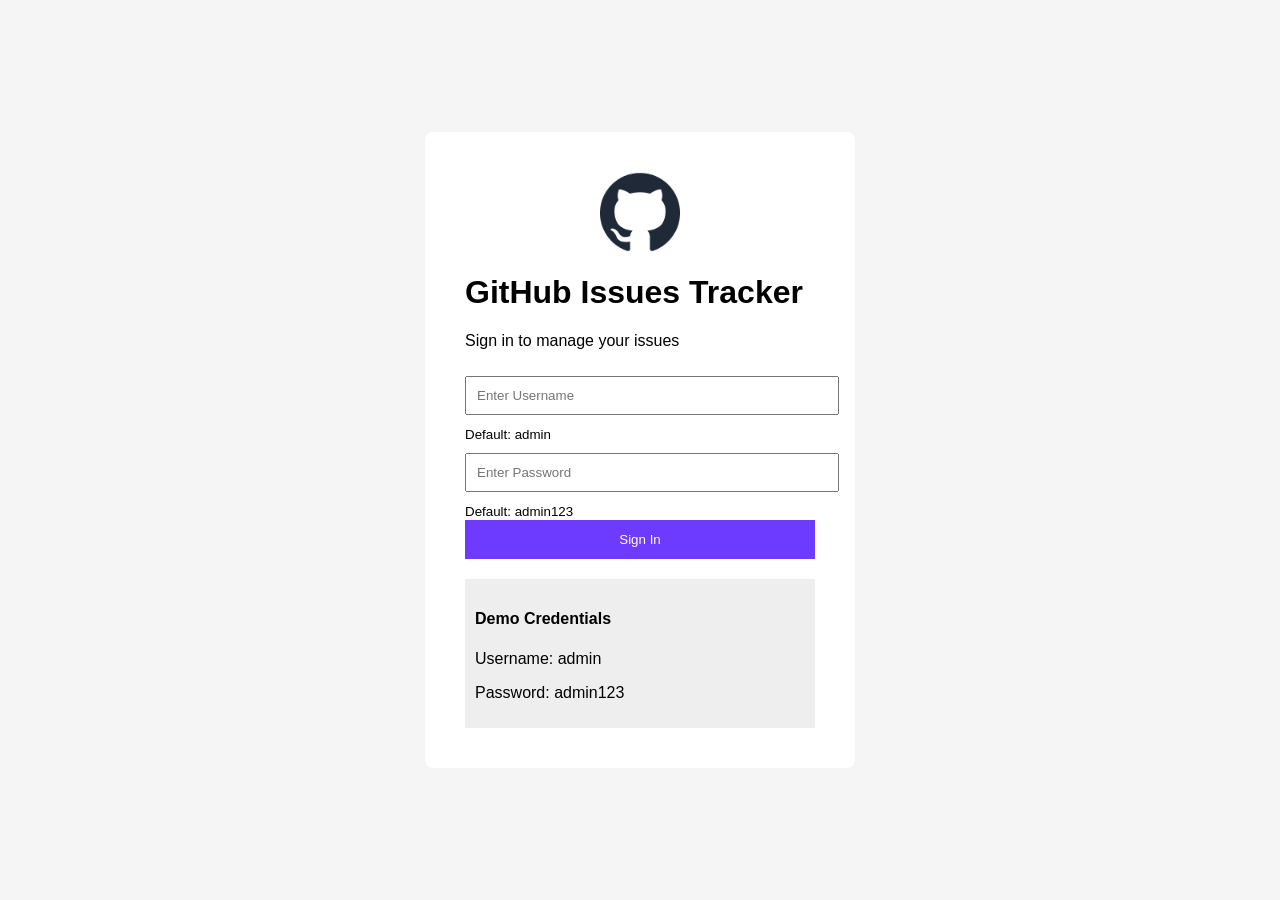
<file: index.html>
<!DOCTYPE html>
<html>
<head>
<title>GitHub Issues Tracker</title>
<link rel="stylesheet" href="css/style.css">
</head>

<body class="login-body">

<div class="login-card">
<img src="./B13-A5-Github-Issue-Tracker-main/assets/github-logo.png" alt="GitHub Logo" class="logo">

<h1>GitHub Issues Tracker</h1>
<p>Sign in to manage your issues</p>

<input id="username" type="text" placeholder="Enter Username">
<small>Default: admin</small>

<input id="password" type="password" placeholder="Enter Password">
<small>Default: admin123</small>

<button onclick="login()">Sign In</button>

<div class="demo">
<h4>Demo Credentials</h4>
<p>Username: admin</p>
<p>Password: admin123</p>
</div>

</div>

<script src="js/login.js"></script>

</body>
</html>
</file>
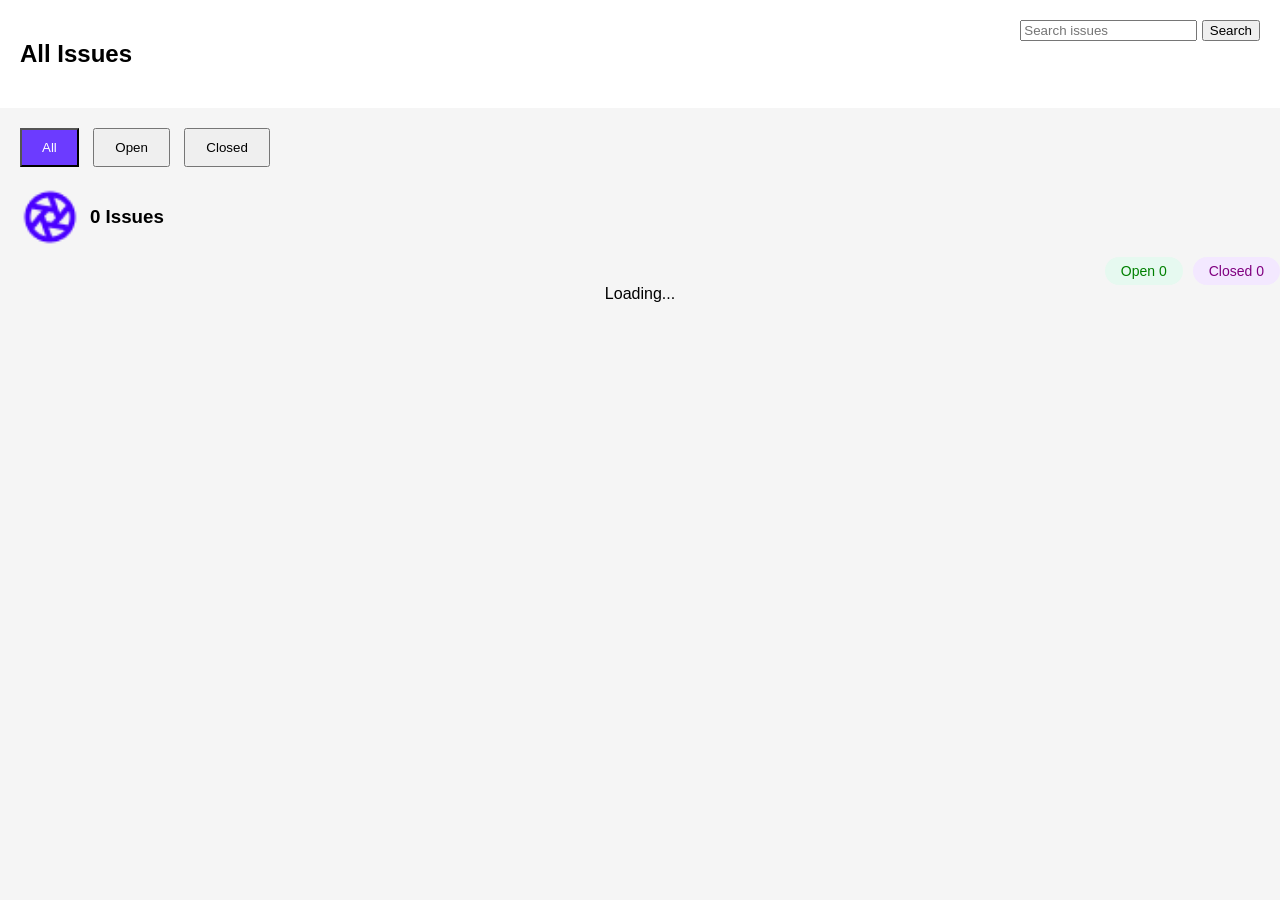
<file: dashboard.html>
<!DOCTYPE html>
<html>
<head>
<title>Dashboard</title>
<link rel="stylesheet" href="css/style.css">
</head>

<body>

<nav>

<h2>All Issues</h2>

<div>

<input id="searchInput" placeholder="Search issues">
<button onclick="searchIssue()">Search</button>

</div>

</nav>


<section class="tabs">

<button id="allBtn" onclick="loadAll()" class="active">All</button>
<button id="openBtn" onclick="loadOpen()">Open</button>
<button id="closedBtn" onclick="loadClosed()">Closed</button>

</section>


<div class="issue-info">

<div class="for-padding">
    
    <img src="./B13-A5-Github-Issue-Tracker-main/assets/Aperture.png" width="60">
    

<h3 id="issueCount">0 Issues</h3>
</div>


<div class="status-wrapper">

<button class="status-btn open-btn">
Open <span id="openCount">0</span>
</button>

<button class="status-btn closed-btn">
Closed <span id="closedCount">0</span>
</button>

</div>
<!-- Closed Open and Closed Buttons html: -->

</div>


<div id="spinner" class="spinner">Loading...</div>

<div id="issuesContainer" class="grid"></div>


<div id="modal" class="modal">

<div class="modal-content">

<span onclick="closeModal()" class="close">&times;</span>

<div id="modalData"></div>

</div>

</div>


<script src="js/dashboard.js"></script>

</body>
</html>
</file>
<file: css/style.css>
body{
font-family:Arial;
margin:0;
background:#f5f5f5;
}

nav{
display:flex;
justify-content:space-between;
padding:20px;
background:white;
}
.logo{
width:80px;
display:block;
margin:0 auto 15px auto;
}

.tabs{
padding:20px;
}

.tabs button{
padding:10px 20px;
margin-right:10px;
cursor:pointer;
}

.active{
background:#6c3bff;
color:white;
}
/* Status Wrapper */
.for-padding{
    padding-left: 20px;
    display: flex;
    gap: 10px;
}

/* Status Wrapper css closed */

/* Open and closed Buttons css: */
.status-container{
display:flex;
justify-content:flex-end;
margin-top:10px;
}

.status-buttons{
display:flex;
gap:10px;
}

.status{
padding:6px 15px;
border-radius:20px;
cursor:pointer;
font-size:14px;
display:flex;
align-items:center;
gap:5px;
border:1px solid #ddd;
}

.status input{
display:none;
}

.open{
background:#e6f9f0;
color:green;
}

.closed{
background:#f2e6ff;
color:purple;
}

/* Additional */
.status-wrapper{
display:flex;
justify-content:flex-end;
gap:10px;
margin-top:10px;
}

.status-btn{
padding:6px 16px;
border-radius:20px;
border:none;
font-size:14px;
cursor:pointer;
}

.open-btn{
background:#e6f9f0;
color:green;
}

.closed-btn{
background:#f3e8ff;
color:purple;
}
/* Closed Open and Closed bts CSS */

.grid{
display:grid;
grid-template-columns:repeat(4,1fr);
gap:20px;
padding:20px;
}

.card{
background:white;
padding:15px;
border-radius:6px;
cursor:pointer;
}

.spinner{
text-align:center;
display:none;
}

.modal{
position:fixed;
top:0;
left:0;
width:100%;
height:100%;
background:rgba(0,0,0,0.5);
display:none;
justify-content:center;
align-items:center;
}

.modal-content{
background:white;
padding:20px;
width:400px;
}

.close{
cursor:pointer;
float:right;
font-size:20px;
}

.login-body{
display:flex;
justify-content:center;
align-items:center;
height:100vh;
}

.login-card{
background:white;
padding:40px;
width:350px;
border-radius:8px;
}

.login-card input{
width:100%;
padding:10px;
margin-top:10px;
margin-bottom:10px;
}

.login-card button{
width:100%;
padding:12px;
background:#6c3bff;
color:white;
border:none;
}

.demo{
margin-top:20px;
background:#eee;
padding:10px;
}
</file>
